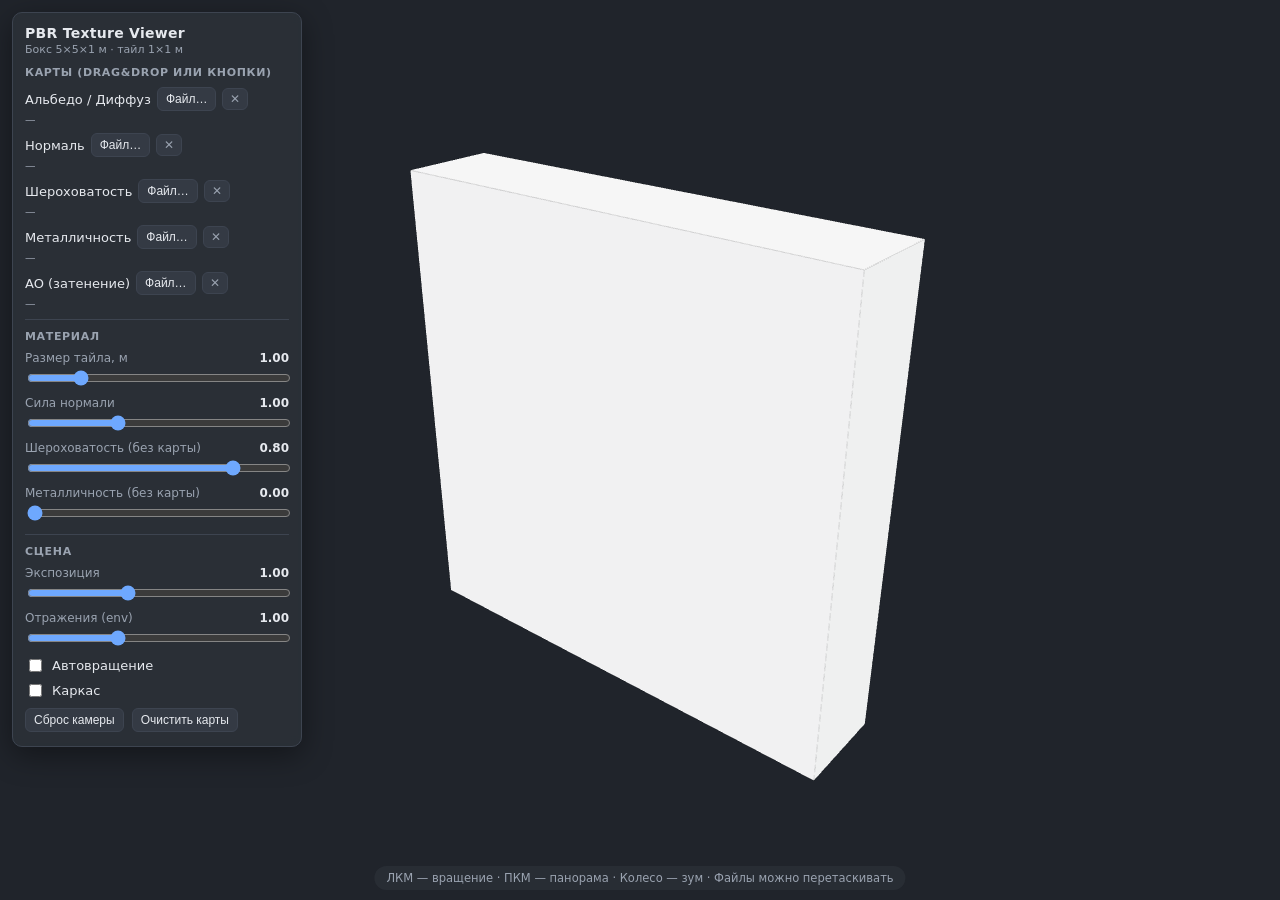
<file: texture-viewer.html>
<!DOCTYPE html>
<html lang="ru">
<head>
<meta charset="utf-8">
<meta name="viewport" content="width=device-width, initial-scale=1">
<title>PBR Texture Viewer — SHPUK</title>
<!--
  Отдельный самодостаточный PBR-визуализатор для проверки текстур.
  Бокс 5×5×1 м, орбитальная камера, карты подгружаются с локального диска.
  Тайл (одна полная текстура) = 1 м → box-UV с tileSize (по умолч. 1 м).
  Работает и через devserver (http://localhost:8848/texture-viewer.html), и офлайн (file://).
  Three.js r128 берётся локально из vendor/three/.
-->
<style>
  :root { --bg:#20242b; --panel:#2b3038; --panel2:#343a44; --line:#3d4450; --txt:#e6e9ee; --mut:#9aa3b0; --accent:#6ea8fe; }
  * { box-sizing: border-box; }
  html, body { margin:0; height:100%; overflow:hidden; background:var(--bg); color:var(--txt);
    font-family: system-ui, "Segoe UI", Roboto, sans-serif; }
  #app { position:fixed; inset:0; }
  canvas { display:block; }
  #panel {
    position:absolute; top:12px; left:12px; width:290px; max-height:calc(100% - 24px);
    overflow-y:auto; background:rgba(43,48,56,.94); border:1px solid var(--line); border-radius:10px;
    padding:12px 12px 14px; backdrop-filter: blur(6px); font-size:13px;
    box-shadow:0 8px 30px rgba(0,0,0,.4);
  }
  #panel h1 { font-size:14px; margin:0 0 2px; letter-spacing:.02em; }
  #panel .sub { color:var(--mut); font-size:11px; margin:0 0 10px; }
  .grp { border-top:1px solid var(--line); padding-top:10px; margin-top:10px; }
  .grp:first-of-type { border-top:0; padding-top:0; margin-top:0; }
  .grp h2 { font-size:11px; text-transform:uppercase; letter-spacing:.06em; color:var(--mut); margin:0 0 8px; }
  .map { margin-bottom:8px; }
  .map .row { display:flex; align-items:center; gap:6px; }
  .map label.name { flex:1; font-weight:600; }
  .map .meta { color:var(--mut); font-size:10.5px; margin-top:2px; min-height:12px; }
  .btn { background:var(--panel2); border:1px solid var(--line); color:var(--txt); border-radius:6px;
    padding:4px 8px; cursor:pointer; font-size:12px; }
  .btn:hover { border-color:var(--accent); }
  .btn.x { padding:3px 7px; color:var(--mut); }
  .slider { margin:7px 0; }
  .slider label { display:flex; justify-content:space-between; font-size:12px; margin-bottom:3px; color:var(--mut); }
  .slider label b { color:var(--txt); font-weight:600; }
  input[type=range] { width:100%; accent-color:var(--accent); }
  .chk { display:flex; align-items:center; gap:7px; margin:6px 0; }
  input[type=file] { display:none; }
  #drop { position:absolute; inset:0; display:none; align-items:center; justify-content:center;
    background:rgba(30,34,40,.72); border:3px dashed var(--accent); z-index:5; font-size:18px; color:#fff; }
  #drop.on { display:flex; }
  #hint { position:absolute; bottom:10px; left:50%; transform:translateX(-50%); color:var(--mut);
    font-size:11.5px; background:rgba(43,48,56,.8); padding:5px 12px; border-radius:20px; }
</style>
</head>
<body>
<div id="app"></div>
<div id="drop">Отпустите файлы текстур сюда</div>
<div id="hint">ЛКМ — вращение · ПКМ — панорама · Колесо — зум · Файлы можно перетаскивать</div>

<div id="panel">
  <h1>PBR Texture Viewer</h1>
  <p class="sub">Бокс 5×5×1 м · тайл 1×1 м</p>

  <div class="grp">
    <h2>Карты (drag&drop или кнопки)</h2>
    <div id="maps"></div>
  </div>

  <div class="grp">
    <h2>Материал</h2>
    <div class="slider"><label>Размер тайла, м <b id="tileV">1.00</b></label>
      <input type="range" id="tile" min="0.1" max="5" step="0.05" value="1"></div>
    <div class="slider"><label>Сила нормали <b id="normV">1.00</b></label>
      <input type="range" id="norm" min="0" max="3" step="0.05" value="1"></div>
    <div class="slider"><label>Шероховатость (без карты) <b id="roughV">0.80</b></label>
      <input type="range" id="rough" min="0" max="1" step="0.01" value="0.8"></div>
    <div class="slider"><label>Металличность (без карты) <b id="metalV">0.00</b></label>
      <input type="range" id="metal" min="0" max="1" step="0.01" value="0"></div>
  </div>

  <div class="grp">
    <h2>Сцена</h2>
    <div class="slider"><label>Экспозиция <b id="expV">1.00</b></label>
      <input type="range" id="exp" min="0.1" max="2.5" step="0.05" value="1"></div>
    <div class="slider"><label>Отражения (env) <b id="envV">1.00</b></label>
      <input type="range" id="env" min="0" max="3" step="0.05" value="1"></div>
    <div class="chk"><input type="checkbox" id="rot"><label for="rot">Автовращение</label></div>
    <div class="chk"><input type="checkbox" id="wire"><label for="wire">Каркас</label></div>
    <div class="row" style="display:flex; gap:8px; margin-top:8px;">
      <button class="btn" id="reset">Сброс камеры</button>
      <button class="btn" id="clear">Очистить карты</button>
    </div>
  </div>
</div>

<script src="vendor/three/three.min.js"></script>
<script src="vendor/three/OrbitControls.js"></script>
<script>
(function () {
  'use strict';
  if (typeof THREE === 'undefined') { alert('Не удалось загрузить vendor/three/three.min.js'); return; }

  // ── Каналы карт: slot материала, sRGB?, метка, поисковые слова для авто-раскладки ──
  const CHANNELS = [
    { key:'map',          srgb:true,  label:'Альбедо / Диффуз',  match:['diff','albedo','basecolor','base_color','color'] },
    { key:'normalMap',    srgb:false, label:'Нормаль',           match:['norm','nrm','_n.'] },
    { key:'roughnessMap', srgb:false, label:'Шероховатость',     match:['rough','_r.','rgh'] },
    { key:'metalnessMap', srgb:false, label:'Металличность',     match:['metal','_m.','mtl'] },
    { key:'aoMap',        srgb:false, label:'AO (затенение)',    match:['ao','occlusion','_ao'] },
  ];

  // ── Рендерер / сцена / камера ──
  const app = document.getElementById('app');
  const renderer = new THREE.WebGLRenderer({ antialias:true });
  renderer.setPixelRatio(Math.min(devicePixelRatio, 2));
  renderer.outputEncoding = THREE.sRGBEncoding;
  renderer.toneMapping = THREE.ACESFilmicToneMapping;
  renderer.toneMappingExposure = 1;
  app.appendChild(renderer.domElement);

  const scene = new THREE.Scene();
  scene.background = new THREE.Color(0x20242b);

  const camera = new THREE.PerspectiveCamera(45, 1, 0.05, 1000);
  camera.position.set(6, 5, 7.5);

  const controls = new THREE.OrbitControls(camera, renderer.domElement);
  controls.enableDamping = true;
  controls.dampingFactor = 0.08;
  controls.target.set(0, 0, 0);

  // ── Освещение + процедурное окружение (PMREM из градиента) для честного PBR ──
  scene.add(new THREE.HemisphereLight(0xdfe8f0, 0x3a3f47, 0.5));
  const key = new THREE.DirectionalLight(0xffffff, 2.2); key.position.set(5, 8, 6); scene.add(key);
  const fill = new THREE.DirectionalLight(0xbcd0e6, 0.6); fill.position.set(-6, 3, -4); scene.add(fill);

  (function buildEnv() {
    const c = document.createElement('canvas'); c.width = 512; c.height = 256;
    const g = c.getContext('2d');
    const grad = g.createLinearGradient(0, 0, 0, 256);
    grad.addColorStop(0.0, '#e9f0f7'); grad.addColorStop(0.5, '#aeb8c4'); grad.addColorStop(1.0, '#4c525b');
    g.fillStyle = grad; g.fillRect(0, 0, 512, 256);
    const tex = new THREE.CanvasTexture(c); tex.mapping = THREE.EquirectangularReflectionMapping;
    const pmrem = new THREE.PMREMGenerator(renderer);
    scene.environment = pmrem.fromEquirectangular(tex).texture;
    tex.dispose();
  })();

  // ── Материал + бокс 5×5×1 м с box-UV (тайл = tileSize метров) ──
  const material = new THREE.MeshStandardMaterial({ color: 0xdddddd, roughness: 0.8, metalness: 0.0 });
  material.normalScale = new THREE.Vector2(1, 1);

  const BOX = { x: 5, y: 5, z: 1 };
  const geometry = new THREE.BoxGeometry(BOX.x, BOX.y, BOX.z);
  let tileSize = 1;

  function applyBoxUV(geo, tile) {
    const pos = geo.attributes.position, nor = geo.attributes.normal;
    const uv = new Float32Array(pos.count * 2);
    for (let i = 0; i < pos.count; i++) {
      const x = pos.getX(i), y = pos.getY(i), z = pos.getZ(i);
      const nx = Math.abs(nor.getX(i)), ny = Math.abs(nor.getY(i)), nz = Math.abs(nor.getZ(i));
      let u, v;
      if (ny >= nx && ny >= nz)      { u = x / tile; v = z / tile; } // грань ⟂ Y
      else if (nx >= nz)             { u = z / tile; v = y / tile; } // грань ⟂ X
      else                           { u = x / tile; v = y / tile; } // грань ⟂ Z
      uv[i * 2] = u; uv[i * 2 + 1] = v;
    }
    geo.setAttribute('uv',  new THREE.BufferAttribute(uv, 2));
    geo.setAttribute('uv2', new THREE.BufferAttribute(uv.slice(), 2)); // для aoMap
  }
  applyBoxUV(geometry, tileSize);
  const mesh = new THREE.Mesh(geometry, material);
  scene.add(mesh);

  // тонкая рамка для читаемости габаритов
  const edges = new THREE.LineSegments(new THREE.EdgesGeometry(geometry),
    new THREE.LineBasicMaterial({ color: 0x000000, transparent: true, opacity: 0.15 }));
  mesh.add(edges);

  // ── Загрузка текстур с диска (File → objectURL → TextureLoader) ──
  const loader = new THREE.TextureLoader();
  const loaded = {}; // key → THREE.Texture

  function setChannel(key, texture) {
    const ch = CHANNELS.find(c => c.key === key);
    if (loaded[key]) loaded[key].dispose();
    if (texture) {
      texture.wrapS = texture.wrapT = THREE.RepeatWrapping;
      texture.repeat.set(1, 1);                       // UV уже в метрах → repeat 1
      texture.encoding = ch.srgb ? THREE.sRGBEncoding : THREE.LinearEncoding;
      texture.anisotropy = renderer.capabilities.getMaxAnisotropy();
      texture.needsUpdate = true;
    }
    loaded[key] = texture || null;
    material[key] = texture || null;
    // rough/metal: при наличии карты множитель=1 (карта как есть), иначе — значение слайдера
    if (key === 'roughnessMap') material.roughness = texture ? 1.0 : parseFloat(document.getElementById('rough').value);
    if (key === 'metalnessMap') material.metalness = texture ? 1.0 : parseFloat(document.getElementById('metal').value);
    material.needsUpdate = true;
    updateMeta(key, texture);
  }

  function loadFile(key, file) {
    const url = URL.createObjectURL(file);
    loader.load(url, tex => {
      tex.userData = { name: file.name, w: tex.image && tex.image.width, h: tex.image && tex.image.height };
      setChannel(key, tex);
      URL.revokeObjectURL(url);
    }, undefined, () => { URL.revokeObjectURL(url); alert('Не удалось прочитать: ' + file.name); });
  }

  // авто-раскладка по имени файла (diffusion/normal/roughness/…)
  function guessChannel(name) {
    const n = name.toLowerCase();
    for (const ch of CHANNELS) if (ch.match.some(m => n.includes(m))) return ch.key;
    return null;
  }
  function acceptFiles(fileList, forcedKey) {
    const files = [...fileList].filter(f => f.type.startsWith('image/') || /\.(png|jpe?g|webp|bmp|tga)$/i.test(f.name));
    if (!files.length) return;
    if (forcedKey) { loadFile(forcedKey, files[0]); return; }
    for (const f of files) {
      const key = guessChannel(f.name) || 'map';
      loadFile(key, f);
    }
  }

  // ── UI: строки карт ──
  const mapsEl = document.getElementById('maps');
  const metaEls = {};
  for (const ch of CHANNELS) {
    const wrap = document.createElement('div'); wrap.className = 'map';
    wrap.innerHTML =
      '<div class="row"><span class="name">' + ch.label + '</span>' +
      '<button class="btn" data-load="' + ch.key + '">Файл…</button>' +
      '<button class="btn x" data-clear="' + ch.key + '" title="Убрать">✕</button></div>' +
      '<div class="meta" id="meta-' + ch.key + '">—</div>' +
      '<input type="file" accept="image/*" data-input="' + ch.key + '">';
    mapsEl.appendChild(wrap);
    metaEls[ch.key] = wrap.querySelector('#meta-' + ch.key);
  }
  function updateMeta(key, tex) {
    const el = metaEls[key];
    el.textContent = tex ? (tex.userData.name + '  ·  ' + tex.userData.w + '×' + tex.userData.h) : '—';
  }
  mapsEl.addEventListener('click', e => {
    const l = e.target.getAttribute('data-load'), c = e.target.getAttribute('data-clear');
    if (l) mapsEl.querySelector('[data-input="' + l + '"]').click();
    if (c) setChannel(c, null);
  });
  mapsEl.addEventListener('change', e => {
    const key = e.target.getAttribute('data-input');
    if (key && e.target.files[0]) acceptFiles(e.target.files, key);
    e.target.value = '';
  });

  // ── Drag & drop на всё окно ──
  const drop = document.getElementById('drop');
  let dragDepth = 0;
  window.addEventListener('dragenter', e => { e.preventDefault(); if (++dragDepth === 1) drop.classList.add('on'); });
  window.addEventListener('dragover', e => e.preventDefault());
  window.addEventListener('dragleave', e => { if (--dragDepth <= 0) { dragDepth = 0; drop.classList.remove('on'); } });
  window.addEventListener('drop', e => {
    e.preventDefault(); dragDepth = 0; drop.classList.remove('on');
    if (e.dataTransfer && e.dataTransfer.files.length) acceptFiles(e.dataTransfer.files, null);
  });

  // ── Слайдеры / чекбоксы ──
  const bind = (id, fn, fmt) => {
    const el = document.getElementById(id), out = document.getElementById(id + 'V');
    const apply = () => { const v = parseFloat(el.value); if (out) out.textContent = (fmt || (x => x.toFixed(2)))(v); fn(v); };
    el.addEventListener('input', apply); apply();
  };
  bind('tile', v => { tileSize = v; applyBoxUV(geometry, v); geometry.attributes.uv.needsUpdate = true; geometry.attributes.uv2.needsUpdate = true; });
  bind('norm', v => material.normalScale.set(v, v));
  bind('rough', v => { if (!loaded.roughnessMap) { material.roughness = v; } });
  bind('metal', v => { if (!loaded.metalnessMap) { material.metalness = v; } });
  bind('exp', v => { renderer.toneMappingExposure = v; });
  bind('env', v => { material.envMapIntensity = v; material.needsUpdate = true; });
  document.getElementById('rot').addEventListener('change', e => { controls.autoRotate = e.target.checked; controls.autoRotateSpeed = 1.5; });
  document.getElementById('wire').addEventListener('change', e => { material.wireframe = e.target.checked; });
  document.getElementById('reset').addEventListener('click', () => { camera.position.set(6, 5, 7.5); controls.target.set(0, 0, 0); controls.update(); });
  document.getElementById('clear').addEventListener('click', () => CHANNELS.forEach(ch => setChannel(ch.key, null)));

  // ── Ресайз + цикл ──
  function resize() {
    const w = app.clientWidth, h = app.clientHeight;
    renderer.setSize(w, h, false); camera.aspect = w / h; camera.updateProjectionMatrix();
  }
  window.addEventListener('resize', resize); resize();

  (function animate() {
    requestAnimationFrame(animate);
    controls.update();
    renderer.render(scene, camera);
  })();
})();
</script>
</body>
</html>
</file>
